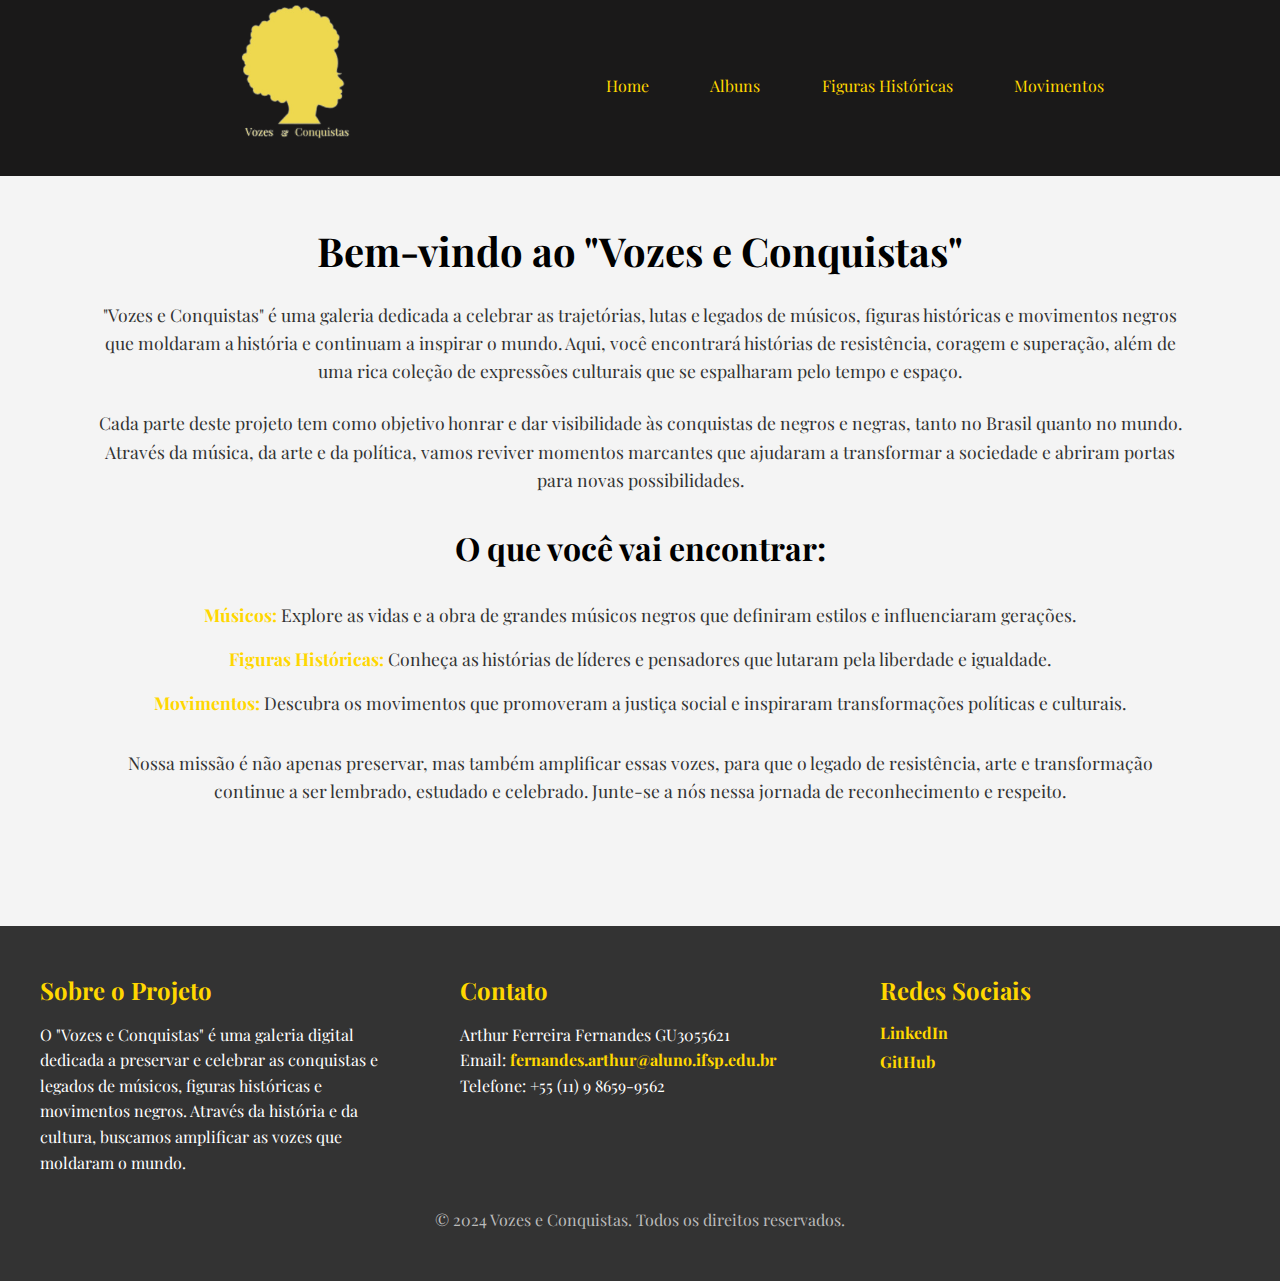
<file: index.html>
<!DOCTYPE html>
<html lang="pt-br">
<head>
    <meta charset="UTF-8">
    <meta http-equiv="X-UA-Compatible" content="IE=edge">
    <meta name="viewport" content="width=device-width, initial-scale=1.0">
    <link rel="icon" href="img/logo.png">
    <link rel="stylesheet" href="css/cabecalho.css">
    <link rel="stylesheet" href="css/home.css">
    <link rel="stylesheet" href="css/rodape.css">
    <title>Home</title>
</head>
<body>
    <header>
        <div class="cabecalho">
            <div class="logo">
                <img src="img/logo.png" alt="Logo" width="300px">
            </div>
            <div class="links" id="menu-links">
                <a href="#top">Home</a>
                <a href="albuns.html">Albuns</a>
                <a href="figuras.html">Figuras Históricas</a>
                <a href="movimentos.html">Movimentos</a>
            </div>
            <div class="menu-hamburguer" id="hamburger-menu" onclick="toggleMenu()">
                <span></span>
                <span></span>
                <span></span>
            </div>
        </div>
    </header>
    <main>
        <div class="conteudo">
            <section class="introducao">
                <h1>Bem-vindo ao "Vozes e Conquistas"</h1>
                <p>
                    "Vozes e Conquistas" é uma galeria dedicada a celebrar as trajetórias, lutas e legados de músicos, figuras históricas e movimentos negros que moldaram a história e continuam a inspirar o mundo. Aqui, você encontrará histórias de resistência, coragem e superação, além de uma rica coleção de expressões culturais que se espalharam pelo tempo e espaço.
                </p>
                <p>
                    Cada parte deste projeto tem como objetivo honrar e dar visibilidade às conquistas de negros e negras, tanto no Brasil quanto no mundo. Através da música, da arte e da política, vamos reviver momentos marcantes que ajudaram a transformar a sociedade e abriram portas para novas possibilidades.
                </p>
                <h2>O que você vai encontrar:</h2>
                <ul>
                    <li><strong>Músicos:</strong> Explore as vidas e a obra de grandes músicos negros que definiram estilos e influenciaram gerações.</li>
                    <li><strong>Figuras Históricas:</strong> Conheça as histórias de líderes e pensadores que lutaram pela liberdade e igualdade.</li>
                    <li><strong>Movimentos:</strong> Descubra os movimentos que promoveram a justiça social e inspiraram transformações políticas e culturais.</li>
                </ul>
                <p>
                    Nossa missão é não apenas preservar, mas também amplificar essas vozes, para que o legado de resistência, arte e transformação continue a ser lembrado, estudado e celebrado. Junte-se a nós nessa jornada de reconhecimento e respeito.
                </p>
            </section>
        </div>
    </main>
    <footer>
        <div class="rodape-conteudo">
            <div class="sobre">
                <h3>Sobre o Projeto</h3>
                <p>O "Vozes e Conquistas" é uma galeria digital dedicada a preservar e celebrar as conquistas e legados de músicos, figuras históricas e movimentos negros. Através da história e da cultura, buscamos amplificar as vozes que moldaram o mundo.</p>
            </div>
            <div class="contato">
                <h3>Contato</h3>
                <p>Arthur Ferreira Fernandes GU3055621</p>
                <p>Email: <a href="mailto:fernandes.arthur@aluno.ifsp.edu.br">fernandes.arthur@aluno.ifsp.edu.br</a></p>
                <p>Telefone: +55 (11) 9 8659-9562</p>
            </div>
            <div class="redes-sociais">
                <h3>Redes Sociais</h3>
                <ul>
                    <li><a href="https://www.linkedin.com/in/arthur-ferreira-02921a249/" target="_blank">LinkedIn</a></li>
                    <li><a href="https://github.com/Arthur-Ferreira-Fernades" target="_blank">GitHub</a></li>
                </ul>
            </div>
        </div>
        <div class="direitos">
            <p>&copy; 2024 Vozes e Conquistas. Todos os direitos reservados.</p>
        </div>
    </footer>
    <script src="scripts/cabecalho.js"></script>
</body>
</html>
</file>
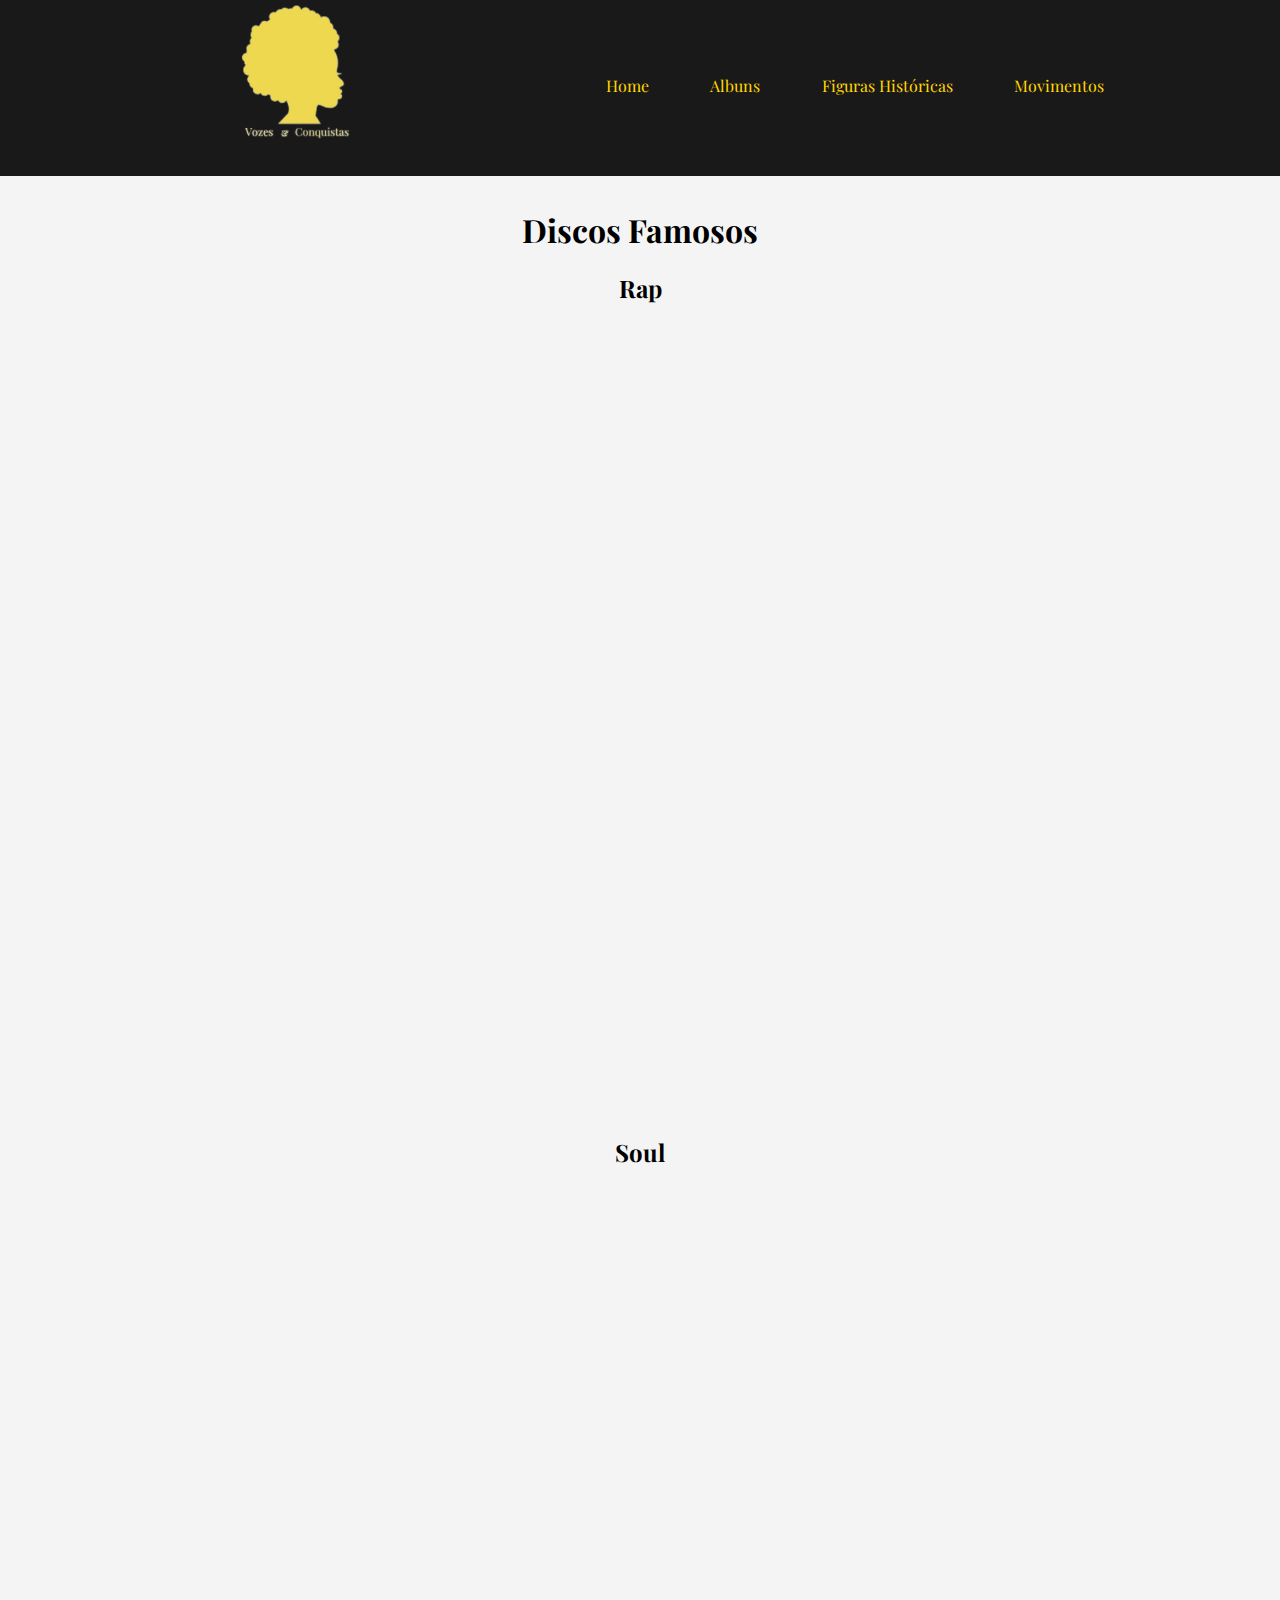
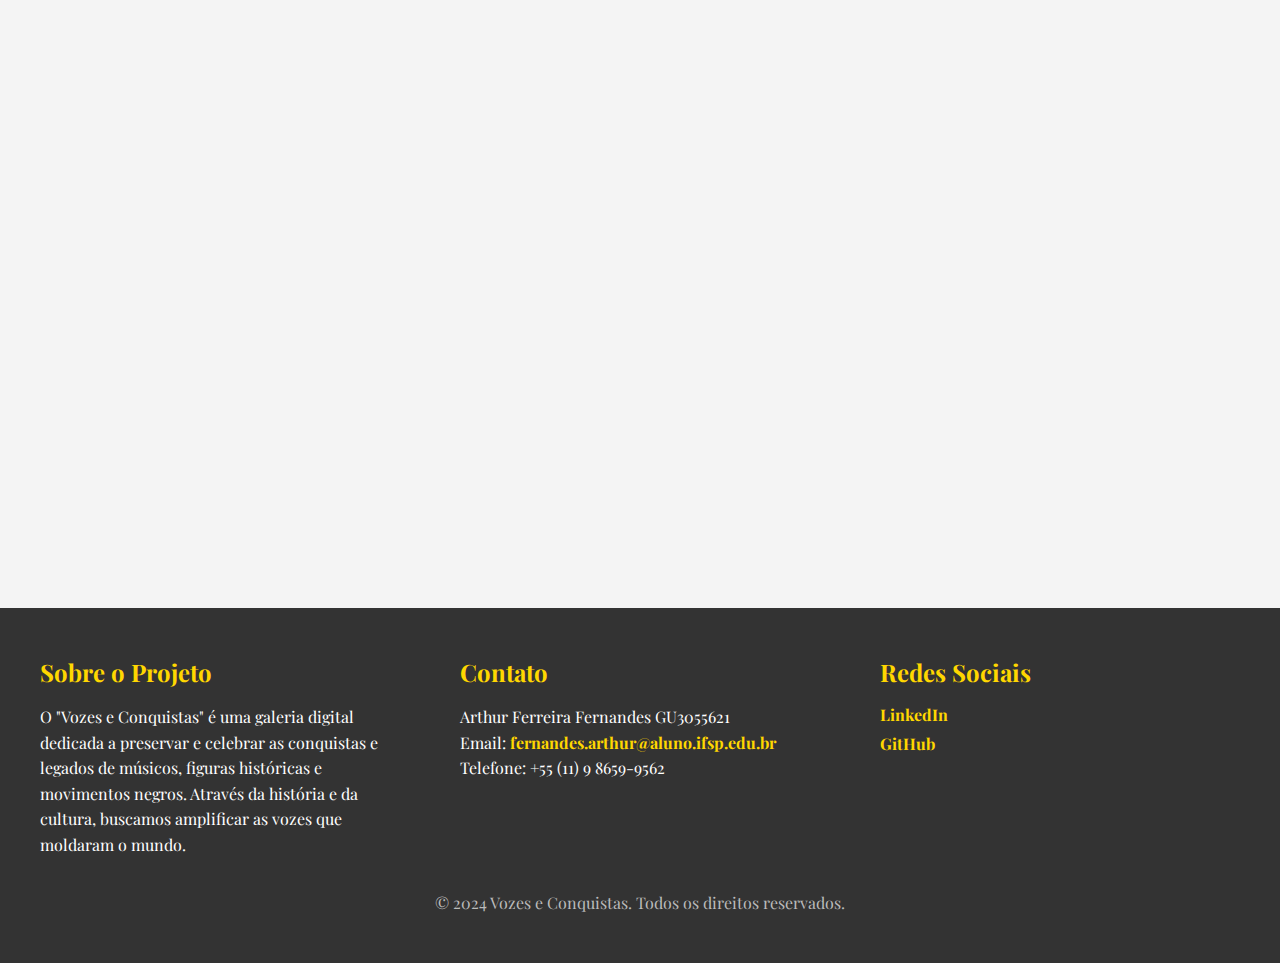
<file: albuns.html>
<!DOCTYPE html>
<html lang="pt-br">
<head>
    <meta charset="UTF-8">
    <meta http-equiv="X-UA-Compatible" content="IE=edge">
    <meta name="viewport" content="width=device-width, initial-scale=1.0">
    <link rel="icon" href="img/logo.png">
    <link rel="stylesheet" href="css/cabecalho.css">
    <link rel="stylesheet" href="css/rodape.css">
    <link rel="stylesheet" href="css/albuns.css">
    <title>Albuns</title>
</head>
<body>
    <header>
        <div class="cabecalho">
            <div class="logo">
                <img src="img/logo.png" alt="Logo" width="300px">
            </div>
            <div class="links" id="menu-links">
                <a href="index.html">Home</a>
                <a href="#top">Albuns</a>
                <a href="figuras.html">Figuras Históricas</a>
                <a href="movimentos.html">Movimentos</a>
            </div>
            <div class="menu-hamburguer" id="hamburger-menu" onclick="toggleMenu()">
                <span></span>
                <span></span>
                <span></span>
            </div>
        </div>
    </header>
    <main>
        <div class="conteudo">
            <h1>Discos Famosos</h1>
            <div class="galeria">
                <br>
                <h2>Rap</h2>
                <div class="album">
                    <iframe style="border-radius:12px" src="https://open.spotify.com/embed/album/1UzrzuOmZfBgXyS3pgKD10?utm_source=generator&theme=0" width="100%" height="352" frameBorder="0" allowfullscreen="" allow="autoplay; clipboard-write; encrypted-media; fullscreen; picture-in-picture" loading="lazy"></iframe>
                    <iframe style="border-radius:12px" src="https://open.spotify.com/embed/album/4KJARfekEfYH6zGKus6zvz?utm_source=generator&theme=0" width="100%" height="352" frameBorder="0" allowfullscreen="" allow="autoplay; clipboard-write; encrypted-media; fullscreen; picture-in-picture" loading="lazy"></iframe>
                    <iframe style="border-radius:12px" src="https://open.spotify.com/embed/album/77iFfJuIIWGZs1PJZF39m4?utm_source=generator&theme=0" width="100%" height="352" frameBorder="0" allowfullscreen="" allow="autoplay; clipboard-write; encrypted-media; fullscreen; picture-in-picture" loading="lazy"></iframe>
                </div>
                <div class="album">
                    <iframe style="border-radius:12px" src="https://open.spotify.com/embed/album/1CYfSGAq6xQNF5V8CAeP7m?utm_source=generator&theme=0" width="100%" height="352" frameBorder="0" allowfullscreen="" allow="autoplay; clipboard-write; encrypted-media; fullscreen; picture-in-picture" loading="lazy"></iframe>
                    <iframe style="border-radius:12px" src="https://open.spotify.com/embed/album/04iHzaSGrOo5MgBY7R2PbX?utm_source=generator&theme=0" width="100%" height="352" frameBorder="0" allowfullscreen="" allow="autoplay; clipboard-write; encrypted-media; fullscreen; picture-in-picture" loading="lazy"></iframe>
                    <iframe style="border-radius:12px" src="https://open.spotify.com/embed/album/4RvWGrZaBt6JnJZ1dCP9hU?utm_source=generator&theme=0" width="100%" height="352" frameBorder="0" allowfullscreen="" allow="autoplay; clipboard-write; encrypted-media; fullscreen; picture-in-picture" loading="lazy"></iframe>
                </div>
                <h2>Soul</h2>
                <div class="album">
                    <iframe style="border-radius:12px" src="https://open.spotify.com/embed/album/2v6ANhWhZBUKkg6pJJBs3B?utm_source=generator&theme=0" width="100%" height="352" frameBorder="0" allowfullscreen="" allow="autoplay; clipboard-write; encrypted-media; fullscreen; picture-in-picture" loading="lazy"></iframe>
                    <iframe style="border-radius:12px" src="https://open.spotify.com/embed/album/5WndWfzGwCkHzAbQXVkg2V?utm_source=generator&theme=0" width="100%" height="352" frameBorder="0" allowfullscreen="" allow="autoplay; clipboard-write; encrypted-media; fullscreen; picture-in-picture" loading="lazy"></iframe>
                    <iframe style="border-radius:12px" src="https://open.spotify.com/embed/album/6YUCc2RiXcEKS9ibuZxjt0?utm_source=generator&theme=0" width="100%" height="352" frameBorder="0" allowfullscreen="" allow="autoplay; clipboard-write; encrypted-media; fullscreen; picture-in-picture" loading="lazy"></iframe>
                </div>
                <div class="album">
                    <iframe style="border-radius:12px" src="https://open.spotify.com/embed/album/0B6BbyElOe4bwziJrunOTe?utm_source=generator&theme=0" width="100%" height="352" frameBorder="0" allowfullscreen="" allow="autoplay; clipboard-write; encrypted-media; fullscreen; picture-in-picture" loading="lazy"></iframe>
                    <iframe style="border-radius:12px" src="https://open.spotify.com/embed/album/3ofZeSWPHZOE5WC2tNZDez?utm_source=generator&theme=0" width="100%" height="352" frameBorder="0" allowfullscreen="" allow="autoplay; clipboard-write; encrypted-media; fullscreen; picture-in-picture" loading="lazy"></iframe>
                    <iframe style="border-radius:12px" src="https://open.spotify.com/embed/album/7ycBtnsMtyVbbwTfJwRjSP?utm_source=generator&theme=0" width="100%" height="352" frameBorder="0" allowfullscreen="" allow="autoplay; clipboard-write; encrypted-media; fullscreen; picture-in-picture" loading="lazy"></iframe>
                </div>
            </div>
        </div>
    </main>
    <footer>
        <div class="rodape-conteudo">
            <div class="sobre">
                <h3>Sobre o Projeto</h3>
                <p>O "Vozes e Conquistas" é uma galeria digital dedicada a preservar e celebrar as conquistas e legados de músicos, figuras históricas e movimentos negros. Através da história e da cultura, buscamos amplificar as vozes que moldaram o mundo.</p>
            </div>
            <div class="contato">
                <h3>Contato</h3>
                <p>Arthur Ferreira Fernandes GU3055621</p>
                <p>Email: <a href="mailto:fernandes.arthur@aluno.ifsp.edu.br">fernandes.arthur@aluno.ifsp.edu.br</a></p>
                <p>Telefone: +55 (11) 9 8659-9562</p>
            </div>
            <div class="redes-sociais">
                <h3>Redes Sociais</h3>
                <ul>
                    <li><a href="https://www.linkedin.com/in/arthur-ferreira-02921a249/" target="_blank">LinkedIn</a></li>
                    <li><a href="https://github.com/Arthur-Ferreira-Fernades" target="_blank">GitHub</a></li>
                </ul>
            </div>
        </div>
        <div class="direitos">
            <p>&copy; 2024 Vozes e Conquistas. Todos os direitos reservados.</p>
        </div>
    </footer>
    <script src="scripts/cabecalho.js"></script>
</body>
</html>
</file>
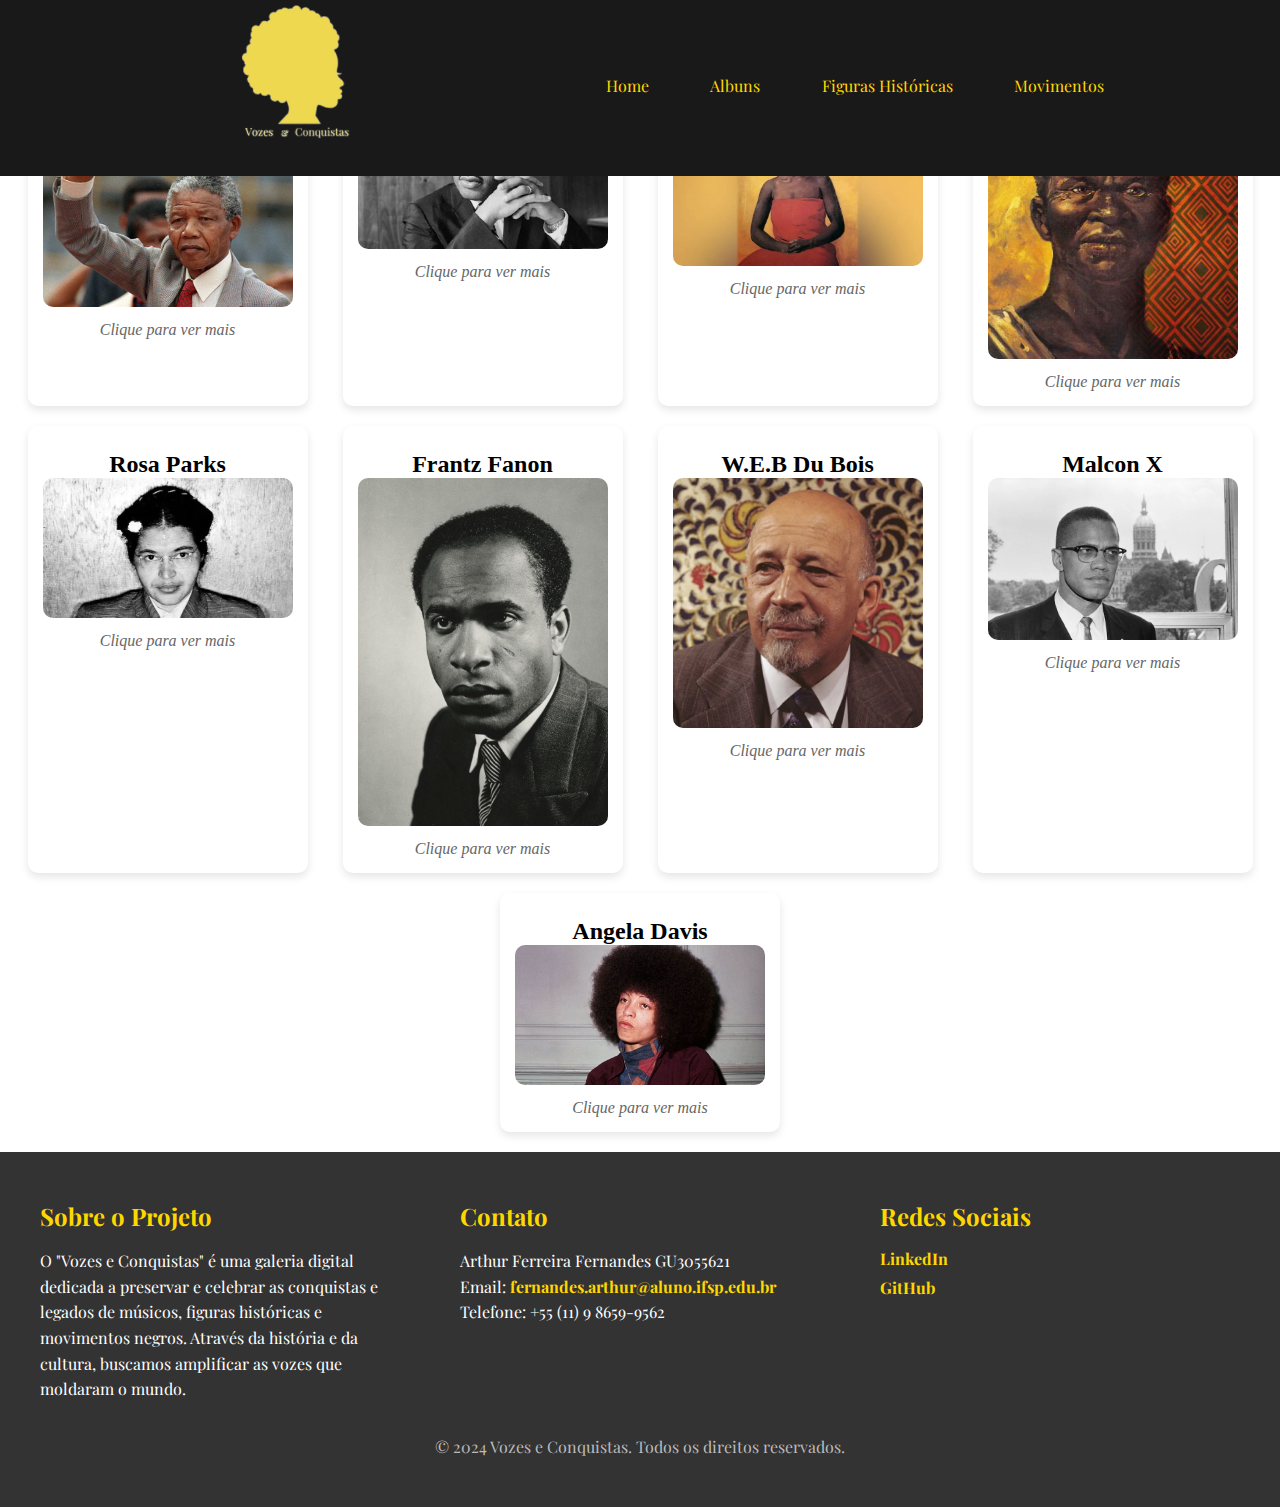
<file: figuras.html>
<!DOCTYPE html>
<html lang="pt-br">
<head>
    <meta charset="UTF-8">
    <meta http-equiv="X-UA-Compatible" content="IE=edge">
    <meta name="viewport" content="width=device-width, initial-scale=1.0">
    <link rel="icon" href="img/logo.png">
    <link rel="stylesheet" href="css/cabecalho.css">
    <link rel="stylesheet" href="css/rodape.css">
    <link rel="stylesheet" href="css/figuras.css">
    <title>Figuras Históricas</title>
</head>
<body>
    <header>
        <div class="cabecalho">
            <div class="logo">
                <img src="img/logo.png" alt="Logo" width="300px">
            </div>
            <div class="links" id="menu-links">
                <a href="index.html">Home</a>
                <a href="albuns.html">Albuns</a>
                <a href="#top">Figuras Históricas</a>
                <a href="movimentos.html">Movimentos</a>
            </div>
            <div class="menu-hamburguer" id="hamburger-menu" onclick="toggleMenu()">
                <span></span>
                <span></span>
                <span></span>
            </div>
        </div>
    </header>
    <main>
        <h1>Figuras Negras Históricas</h1>
        <section class="card-container">
            <article class="card" onclick="toggleInfo('mandela')">
                <h2>Nelson Mandela</h2>
                <img src="img/NelsonMandela.jpg" alt="Nelson Mandela">
                <p class="description" id="mandela">Clique para ver mais</p>
                <div class="info" id="info-mandela">
                    <p>
                        Nelson Mandela foi um líder sul-africano, advogado e ativista, que se tornou símbolo mundial da luta contra o apartheid e pela igualdade racial. 
                        Após passar 27 anos na prisão, Mandela se tornou o primeiro presidente negro da África do Sul e desempenhou um papel fundamental na reconciliação 
                        nacional e no combate às desigualdades raciais. Seu compromisso com a justiça e a paz lhe garantiu o Prêmio Nobel da Paz em 1993.
                    </p>
                </div>
            </article>

            <article class="card" onclick="toggleInfo('MartinLutherKingJr')">
                <h2>Martin Luther King Jr</h2>
                <img src="img/MartinLutherKingJr.webp" alt="Martin Luther King Jr">
                <p class="description" id="MartinLutherKingJr">Clique para ver mais</p>
                <div class="info" id="info-MartinLutherKingJr">
                    <p>
                        Martin Luther King Jr. foi um pastor e ativista americano que se tornou um dos líderes mais emblemáticos do movimento pelos direitos civis nos Estados Unidos. 
                        Famoso por sua filosofia de não-violência, King lutou contra a segregação racial e a injustiça social, utilizando a desobediência civil pacífica como ferramenta
                        de resistência. Seu famoso discurso "I Have a Dream" é um marco na história dos direitos humanos.
                    </p>
                </div>
            </article>

            <article class="card" onclick="toggleInfo('TerezaDeBenguela')">
                <h2>Tereza de Benguela</h2>
                <img src="img/TerezaDeBenguela.webp" alt="Tereza de Benguela">
                <p class="description" id="TerezaDeBenguela">Clique para ver mais</p>
                <div class="info" id="info-TerezaDeBenguela">
                    <p>
                        Tereza de Benguela foi uma líder quilombola do século XVIII, reconhecida por sua luta contra a opressão e exploração dos negros escravizados no Brasil.
                        À frente do Quilombo do Piolho, em Mato Grosso, ela foi uma figura de resistência, organizando e defendendo sua comunidade contra as forças coloniais. 
                        Tereza se tornou um símbolo da luta contra a escravidão e da valorização da cultura negra.
                    </p>
                </div>
            </article>

            <article class="card" onclick="toggleInfo('ZumbiDosPalmares')">
                <h2>Zumbi dos Palmares</h2>
                <img src="img/ZumbiDosPalmares.jpeg" alt="Zumbi dos Palmares">
                <p class="description" id="ZumbiDosPalmares">Clique para ver mais</p>
                <div class="info" id="info-ZumbiDosPalmares">
                    <p>
                        Zumbi dos Palmares foi o último líder do Quilombo dos Palmares, uma das maiores comunidades de resistência à escravidão no Brasil. Em um período de grande opressão,
                        Zumbi se destacou por sua coragem e inteligência na luta pela liberdade dos negros escravizados. Sua morte, em 1695, tornou-se um símbolo da resistência negra e
                        ele é celebrado como um herói nacional, especialmente no Dia da Consciência Negra.
                    </p>
                </div>
            </article>

            <article class="card" onclick="toggleInfo('RosaParks')">
                <h2>Rosa Parks</h2>
                <img src="img/RosaParks.webp" alt="Rosa Parks">
                <p class="description" id="RosaParks">Clique para ver mais</p>
                <div class="info" id="info-RosaParks">
                    <p>
                        Rosa Parks foi uma ativista dos direitos civis americana que ficou mundialmente conhecida por sua recusa em ceder seu assento a um branco em um ônibus segregado 
                        de Montgomery, Alabama, em 1955. Seu ato de resistência desencadeou o boicote aos ônibus e ajudou a galvanizar o movimento pelos direitos civis nos Estados Unidos,
                        tornando-se um ícone da luta contra a segregação racial e pela igualdade de direitos.
                    </p>
                </div>
            </article>

            <article class="card" onclick="toggleInfo('FrantzFanon')">
                <h2>Frantz Fanon</h2>
                <img src="img/FrantzFanon.jpg" alt="Frantz Fanon">
                <p class="description" id="FrantzFanon">Clique para ver mais</p>
                <div class="info" id="info-FrantzFanon">
                    <p>
                        Frantz Fanon foi um psiquiatra, filósofo e escritor francês nascido na Martinica, que se tornou um pensador fundamental nas discussões sobre colonialismo, racismo 
                        e luta pela libertação. Suas obras, como "Os Condenados da Terra", influenciaram movimentos de descolonização e a luta contra as opressões raciais. Fanon tratou
                        da psicologia da opressão e do impacto psicológico da colonização nas populações negras e outras minorias.
                    </p>
                </div>
            </article>

            <article class="card" onclick="toggleInfo('W.E.BDuBois')">
                <h2>W.E.B Du Bois</h2>
                <img src="img/W.E.BDuBois.webp" alt="W.E.B Du Bois">
                <p class="description" id="W.E.BDuBois">Clique para ver mais</p>
                <div class="info" id="info-W.E.BDuBois">
                    <p>
                        W.E.B. Du Bois foi um sociólogo, historiador e ativista dos direitos civis afro-americano, reconhecido como um dos fundadores da NAACP 
                        (Associação Nacional para o Progresso das Pessoas de Cor). Ele foi um dos primeiros intelectuais a chamar a atenção para a importância 
                        da educação e da cultura na luta pela liberdade dos negros, e também defendeu a valorização do legado africano. Du Bois foi um defensor 
                        incansável da igualdade racial e da justiça social.
                    </p>
                </div>
            </article>

            <article class="card" onclick="toggleInfo('MalconX')">
                <h2>Malcon X</h2>
                <img src="img/MalconX.png" alt="Malcon X">
                <p class="description" id="MalconX">Clique para ver mais</p>
                <div class="info" id="info-MalconX">
                    <p>
                        Malcolm X foi um ativista e líder afro-americano que se tornou uma das figuras mais influentes na luta pelos direitos civis nos Estados Unidos.
                        Inicialmente, membro da nação muçulmana, suas ideias evoluíram para um discurso mais radical contra a opressão e a violência racial. 
                        Com seu discurso potente e sua luta por direitos iguais, Malcolm X se tornou um símbolo da resistência negra, influenciando gerações de ativistas
                        ao redor do mundo.
                    </p>
                </div>
            </article>

            <article class="card" onclick="toggleInfo('AngelaDavis')">
                <h2>Angela Davis</h2>
                <img src="img/AngelaDavis.jpg" alt="Angela Davis">
                <p class="description" id="AngelaDavis">Clique para ver mais</p>
                <div class="info" id="info-AngelaDavis">
                    <p>
                        Angela Davis é uma filósofa, ativista e professora americana conhecida por sua luta contra o racismo, o sexismo e a opressão dos pobres. 
                        Durante a década de 1960 e 1970, ela se envolveu ativamente no movimento pelos direitos civis e foi uma defensora dos direitos dos prisioneiros e da justiça social.
                        Foi injustamente acusada de envolvimento em um sequestro e assassinato, mas sua luta pela liberdade a transformou em um ícone global de resistência.
                    </p>
                </div>
            </article>
        </section>
    </main>

    <footer>
        <div class="rodape-conteudo">
            <div class="sobre">
                <h3>Sobre o Projeto</h3>
                <p>O "Vozes e Conquistas" é uma galeria digital dedicada a preservar e celebrar as conquistas e legados de músicos, figuras históricas e movimentos negros. Através da história e da cultura, buscamos amplificar as vozes que moldaram o mundo.</p>
            </div>
            <div class="contato">
                <h3>Contato</h3>
                <p>Arthur Ferreira Fernandes GU3055621</p>
                <p>Email: <a href="mailto:fernandes.arthur@aluno.ifsp.edu.br">fernandes.arthur@aluno.ifsp.edu.br</a></p>
                <p>Telefone: +55 (11) 9 8659-9562</p>
            </div>
            <div class="redes-sociais">
                <h3>Redes Sociais</h3>
                <ul>
                    <li><a href="https://www.linkedin.com/in/arthur-ferreira-02921a249/" target="_blank">LinkedIn</a></li>
                    <li><a href="https://github.com/Arthur-Ferreira-Fernades" target="_blank">GitHub</a></li>
                </ul>
            </div>
        </div>
        <div class="direitos">
            <p>&copy; 2024 Vozes e Conquistas. Todos os direitos reservados.</p>
        </div>
    </footer>
    <script src="scripts/cabecalho.js"></script>
    <script src="scripts/figuras.js"></script>
</body>
</html>
</file>
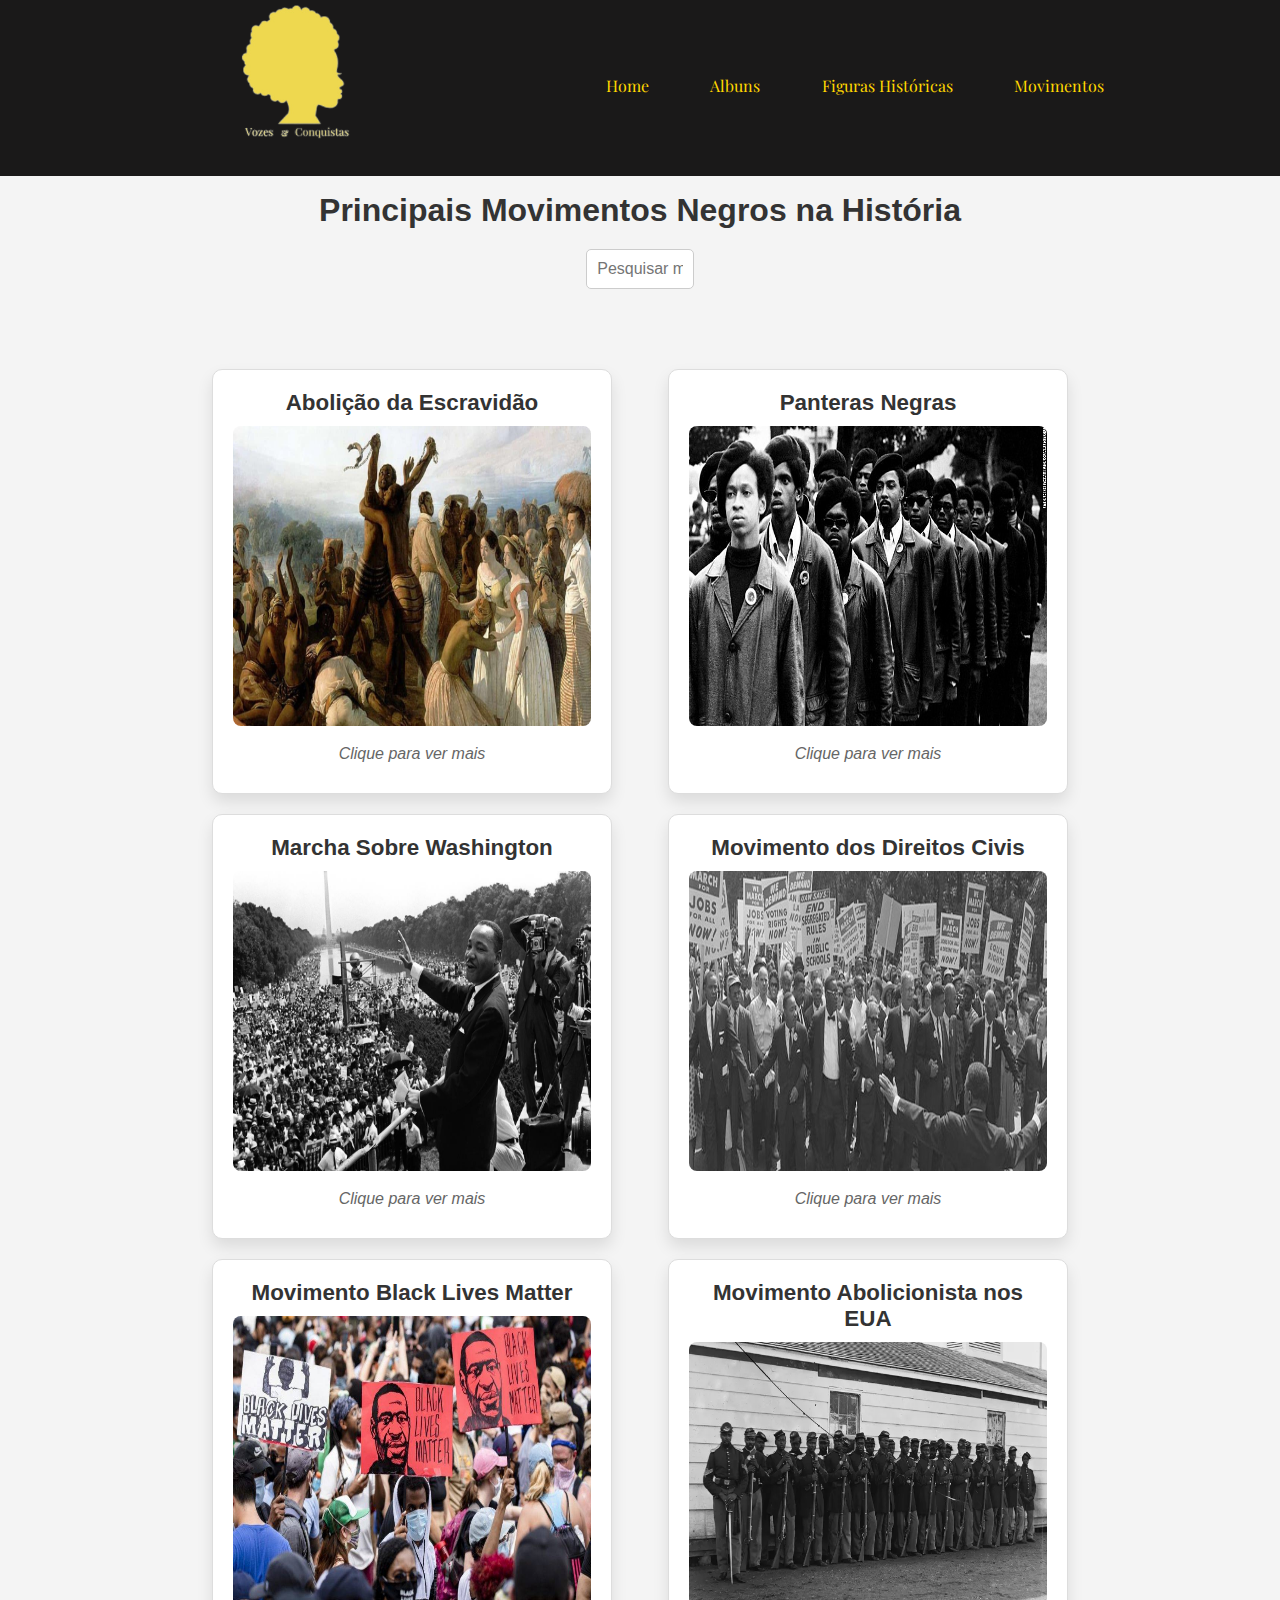
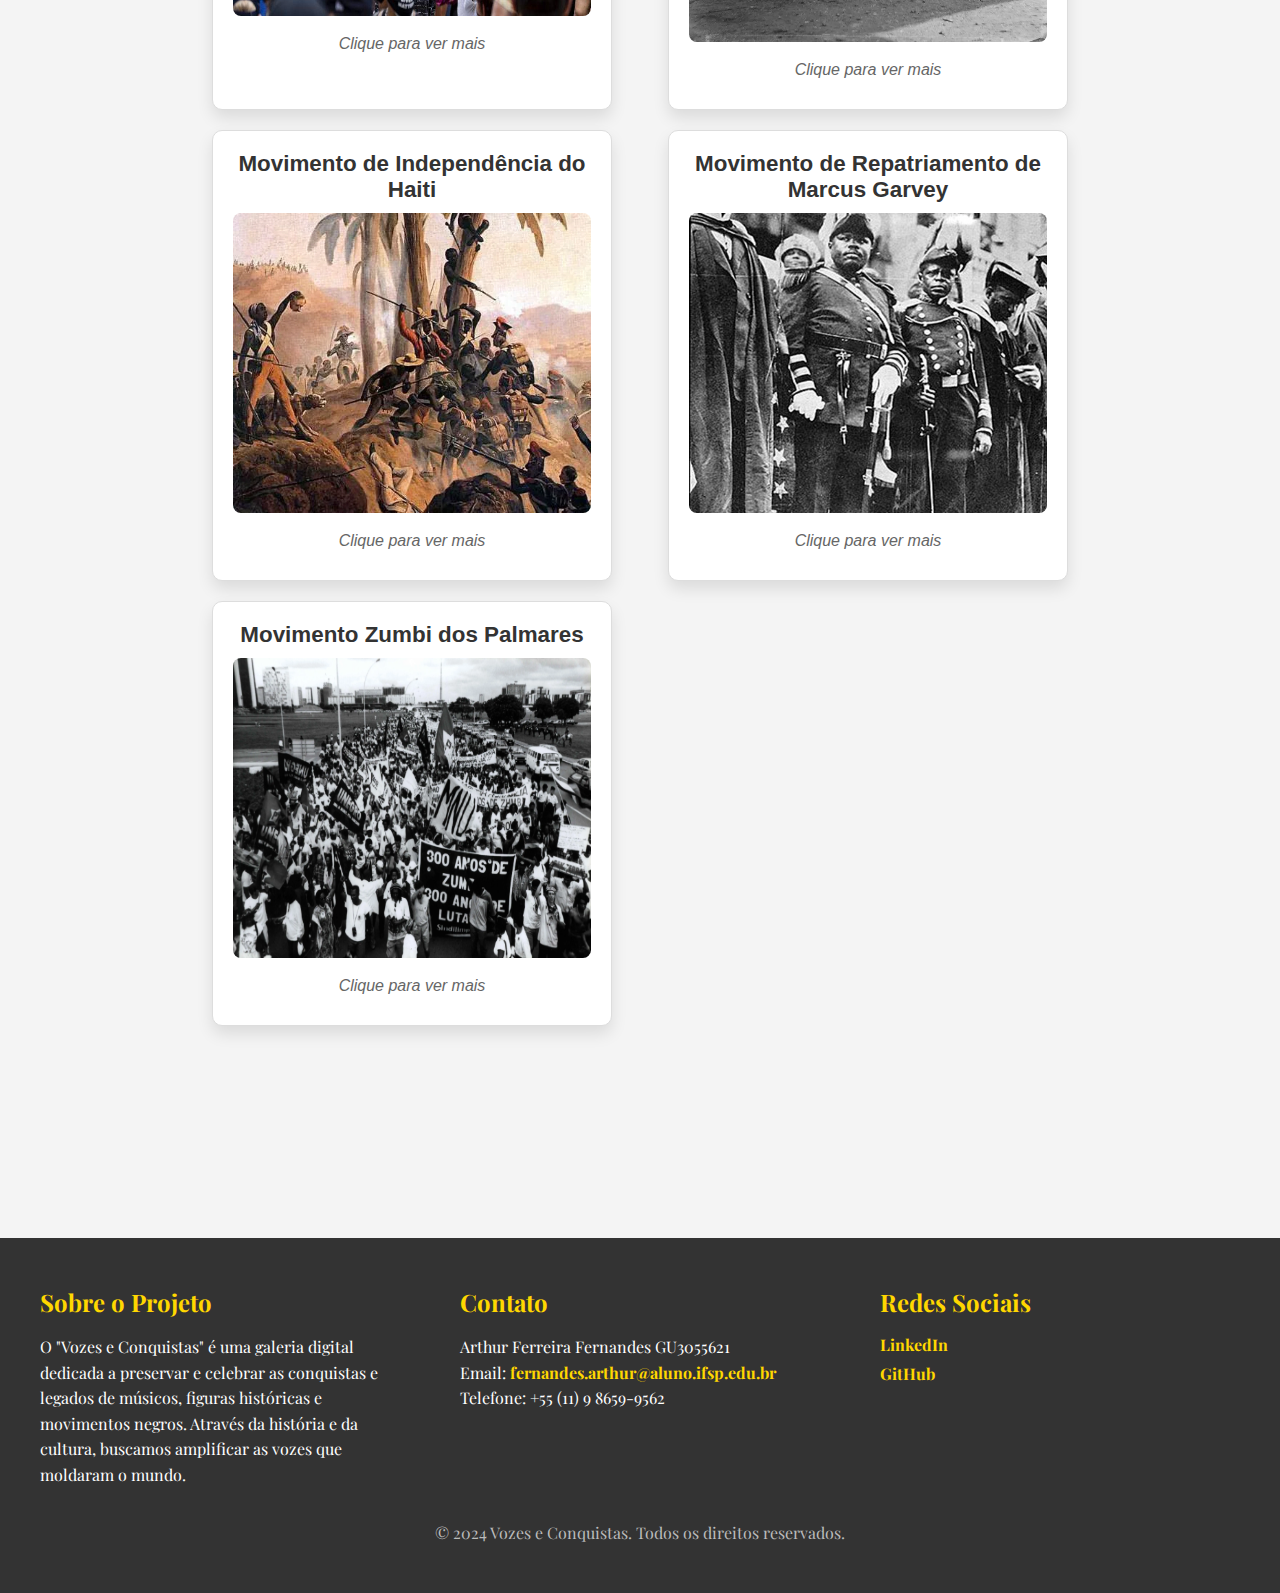
<file: movimentos.html>
<!DOCTYPE html>
<html lang="pt-br">
<head>
    <meta charset="UTF-8">
    <meta http-equiv="X-UA-Compatible" content="IE=edge">
    <meta name="viewport" content="width=device-width, initial-scale=1.0">
    <link rel="icon" href="img/logo.png">
    <link rel="stylesheet" href="css/cabecalho.css">
    <link rel="stylesheet" href="css/rodape.css">
    <link rel="stylesheet" href="css/movimentos.css">
    <title>Movimentos Negros Históricos</title>
</head>
<body>
    <header>
        <div class="cabecalho">
            <div class="logo">
                <img src="img/logo.png" alt="Logo" width="300px">
            </div>
            <div class="links" id="menu-links">
                <a href="index.html">Home</a>
                <a href="albuns.html">Albuns</a>
                <a href="figuras.html">Figuras Históricas</a>
                <a href="#top">Movimentos</a>
            </div>
            <div class="menu-hamburguer" id="hamburger-menu" onclick="toggleMenu()">
                <span></span>
                <span></span>
                <span></span>
            </div>
        </div>
    </header>
    <main>
        <h1>Principais Movimentos Negros na História</h1>
        <div class="search-container">
            <input type="text" id="search" placeholder="Pesquisar movimentos..." onkeyup="searchMovements()">
        </div>

        <section class="card-container" id="card-container">
            <div class="card" id="card-abolicao" onclick="toggleInfo('abolicao')">
                <h2>Abolição da Escravidão</h2>
                <img src="img/AbolicaoEscravatura.jpg" alt="Abolição da Escravidão" width="300px">
                <p class="description" id="abolicao">Clique para ver mais</p>
                <div class="info" id="info-abolicao" style="display: none;">
                    <p>A Abolição da Escravidão no Brasil foi conquistada com a assinatura da Lei Áurea, em 1888. Esse movimento foi um marco para a liberdade dos negros no Brasil, embora a desigualdade tenha persistido por muito tempo após a abolição.</p>
                </div>
            </div>

            <div class="card" id="card-panteraNegra" onclick="toggleInfo('panteraNegra')">
                <h2>Panteras Negras</h2>
                <img src="img/PanterasNegras.jpg" alt="Panteras Negras" width="300px">
                <p class="description" id="panteraNegra">Clique para ver mais</p>
                <div class="info" id="info-panteraNegra" style="display: none;">
                    <p>O Partido dos Panteras Negras, fundado em 1966, foi um movimento radical de direitos civis nos Estados Unidos, focado na autodefesa, justiça e combate à brutalidade policial contra negros.</p>
                </div>
            </div>

            <div class="card" id="card-marcha" onclick="toggleInfo('marche')">
                <h2>Marcha Sobre Washington</h2>
                <img src="img/MarchaSobreWashington.jpg" alt="Marcha Sobre Washington" width="300px">
                <p class="description" id="marche">Clique para ver mais</p>
                <div class="info" id="info-marche" style="display: none;">
                    <p>A Marcha sobre Washington, em 1963, foi uma das maiores manifestações pelos direitos civis nos Estados Unidos. Foi o palco para o famoso discurso de Martin Luther King Jr. "I Have a Dream".</p>
                </div>
            </div>

            <div class="card" id="card-movimento4" onclick="toggleInfo('movimento4')">
                <h2>Movimento dos Direitos Civis</h2>
                <img src="img/MovimentoDosDireitosCivis.jpg" alt="Movimento dos Direitos Civis" width="300px">
                <p class="description" id="movimento4">Clique para ver mais</p>
                <div class="info" id="info-movimento4" style="display: none;">
                    <p>O Movimento dos Direitos Civis, nos EUA, foi uma série de protestos, manifestações e ações jurídicas que visavam acabar com a segregação racial e garantir os direitos iguais para os negros.</p>
                </div>
            </div>

            <div class="card" id="card-movimento5" onclick="toggleInfo('movimento5')">
                <h2>Movimento Black Lives Matter</h2>
                <img src="img/MovimentoBlackLivesMatter.jpg" alt="Black Lives Matter" width="300px">
                <p class="description" id="movimento5">Clique para ver mais</p>
                <div class="info" id="info-movimento5" style="display: none;">
                    <p>O Black Lives Matter é um movimento internacional fundado em 2013, com o objetivo de combater a violência policial e a discriminação racial contra os negros, especialmente nos Estados Unidos.</p>
                </div>
            </div>

            <div class="card" id="card-movimento6" onclick="toggleInfo('movimento6')">
                <h2>Movimento Abolicionista nos EUA</h2>
                <img src="img/MovimentoAbolicionistaNosEUA.webp" alt="Movimento Abolicionista nos EUA" width="300px">
                <p class="description" id="movimento6">Clique para ver mais</p>
                <div class="info" id="info-movimento6" style="display: none;">
                    <p>O movimento abolicionista nos EUA foi uma luta crescente durante os séculos XVIII e XIX, onde ativistas como Harriet Tubman e Frederick Douglass lutaram pela liberdade dos escravizados.</p>
                </div>
            </div>

            <div class="card" id="card-movimento7" onclick="toggleInfo('movimento7')">
                <h2>Movimento de Independência do Haiti</h2>
                <img src="img/MovimentoDeIndependênciaDoHaiti.png" alt="Movimento de Independência do Haiti" width="300px">
                <p class="description" id="movimento7">Clique para ver mais</p>
                <div class="info" id="info-movimento7" style="display: none;">
                    <p>A Revolução Haitiana, que ocorreu entre 1791 e 1804, foi a primeira revolta bem-sucedida de escravizados, resultando na independência do Haiti e na abolição da escravidão no país.</p>
                </div>
            </div>

            <div class="card" id="card-movimento8" onclick="toggleInfo('movimento8')">
                <h2>Movimento de Repatriamento de Marcus Garvey</h2>
                <img src="img/MovimentoDeRepatriamentoDeMarcusGarvey.webp" alt="Marcus Garvey" width="300px">
                <p class="description" id="movimento8">Clique para ver mais</p>
                <div class="info" id="info-movimento8" style="display: none;">
                    <p>Marcus Garvey foi um líder político e ativista jamaicano que fundou o movimento Pan-Africanista Universal Negro Improvement Association (UNIA), que defendia o retorno dos negros à África e o fortalecimento das comunidades negras em todo o mundo.</p>
                </div>
            </div>

            <div class="card" id="card-zumbi" onclick="toggleInfo('zumbi')">
                <h2>Movimento Zumbi dos Palmares</h2>
                <img src="img/MovimentoZumbiDosPalmares.webp" alt="Movimento Zumbi dos Palmares" width="300px">
                <p class="description" id="zumbi">Clique para ver mais</p>
                <div class="info" id="info-zumbi" style="display: none;">
                    <p>O Quilombo dos Palmares foi o maior quilombo do Brasil e um símbolo de resistência dos negros à escravidão. Zumbi foi seu líder mais famoso e é um ícone da luta pela liberdade no Brasil.</p>
                </div>
            </div>

        </section>
    </main>

    <footer>
        <div class="rodape-conteudo">
            <div class="sobre">
                <h3>Sobre o Projeto</h3>
                <p>O "Vozes e Conquistas" é uma galeria digital dedicada a preservar e celebrar as conquistas e legados de músicos, figuras históricas e movimentos negros. Através da história e da cultura, buscamos amplificar as vozes que moldaram o mundo.</p>
            </div>
            <div class="contato">
                <h3>Contato</h3>
                <p>Arthur Ferreira Fernandes GU3055621</p>
                <p>Email: <a href="mailto:fernandes.arthur@aluno.ifsp.edu.br">fernandes.arthur@aluno.ifsp.edu.br</a></p>
                <p>Telefone: +55 (11) 9 8659-9562</p>
            </div>
            <div class="redes-sociais">
                <h3>Redes Sociais</h3>
                <ul>
                    <li><a href="https://www.linkedin.com/in/arthur-ferreira-02921a249/" target="_blank">LinkedIn</a></li>
                    <li><a href="https://github.com/Arthur-Ferreira-Fernades" target="_blank">GitHub</a></li>
                </ul>
            </div>
        </div>
        <div class="direitos">
            <p>&copy; 2024 Vozes e Conquistas. Todos os direitos reservados.</p>
        </div>
    </footer>
    <script src="scripts/cabecalho.js"></script>
    <script src="scripts/movimentos.js"></script>
</body>
</html>
</file>
<file: css/cabecalho.css>
@import url('https://fonts.googleapis.com/css2?family=Playfair+Display:ital,wght@0,400..900;1,400..900&display=swap');

* {
    padding: 0;
    margin: 0;
    scroll-behavior: smooth;

}

header {
    width: 100%;
    height: auto;
    position: fixed;
    max-width: 100%;
    top: 0;
    left: 0;
    right: 0;
    z-index: 1000; 
}

.cabecalho {
    background-color: rgb(26, 25, 25);
    height: 1rem;
    display: flex;
    justify-content: space-around;
    align-items: center;
    padding: 5rem;
}

.links {
    width: 50%;
    display: flex;
    align-items: center;
    justify-content: space-around;
}

.links a {
    text-decoration: none;
    color: #ffd700;
    font-family: "Playfair Display", serif;
    font-size: medium;
    position: relative;
    padding-bottom: 5px;
}

.links a::after {
    content: '';
    position: absolute;
    width: 100%;
    height: 2px;
    background-color: #ffd700;
    bottom: 0;
    left: 0;
    transform: scaleX(0);
    transform-origin: bottom right;
    transition: transform 0.3s ease-in-out;
}

.links a:hover::after {
    transform: scaleX(1);
    transform-origin: bottom left;
}

.menu-hamburguer {
    display: none;
    flex-direction: column;
    gap: 4px;
    cursor: pointer;
    width: 30px;
    height: 30px;
}

.menu-hamburguer span {
    background-color: #ffd700;
    width: 30px;
    height: 4px;
    border-radius: 4px;
}

@media (max-width: 768px) {

    #menu-links {
        margin: 7rem 0 0 0;
    }

    .links {
        display: none;
        width: 100%;
        background-color: rgb(26, 25, 25);
        position: absolute;
        top: 4rem;
        left: 0;
        padding: 1rem;
        flex-direction: column;
        align-items: center;
        gap: 1rem;
    }

    .links a {
        font-size: 1.2rem;
        padding: 1rem 0;
    }

    .menu-hamburguer {
        display: flex;
    }

    .links.active {
        display: flex;
    }
}
</file>
<file: css/home.css>
.conteudo {
    max-width: 1100px;
    margin: 0 auto;
    padding: 3rem;
    font-family: 'Playfair Display', serif;
    color: #333;
    background-color: #f4f4f4;
}

body {
    background-color: #f4f4f4;
}

main {
    padding: 11rem 3rem 3rem;
}

.introducao {
    text-align: center;
}

.introducao h1 {
    font-size: 2.5rem;
    color: black;
    margin-bottom: 1.5rem;
}

.introducao p {
    font-size: 1.1rem;
    line-height: 1.6;
    margin-bottom: 1.5rem;
}

.introducao h2 {
    font-size: 2rem;
    margin: 2rem 0;
    color: black;
}

.introducao ul {
    list-style-type: none;
    padding-left: 0;
    margin-bottom: 2rem;
}

.introducao li {
    font-size: 1.1rem;
    line-height: 1.6;
    margin-bottom: 1rem;
}

.introducao strong {
    color: #ffd700;
}

@media (max-width: 768px) {
    .conteudo {
        padding: 2rem;
    }

    .introducao h1 {
        font-size: 2rem; 
    }

    .introducao h2 {
        font-size: 1.8rem; 
    }

    .introducao p {
        font-size: 1rem; 
    }

    .introducao ul {
        padding-left: 1rem;
    }
    .introducao li {
        font-size: 1rem;
    }
}
</file>
<file: css/rodape.css>
footer {
    background-color: #333;
    color: #fff;
    padding: 3rem 0;
    font-family: 'Playfair Display', serif;
}

.rodape-conteudo {
    display: flex;
    justify-content: space-between;
    padding: 0 2rem;
    max-width: 1200px;
    margin: 0 auto;
}

.rodape-conteudo > div {
    width: 30%;
}

footer h3 {
    font-size: 1.5rem;
    margin-bottom: 1rem;
    color: #ffd700;
}

footer p {
    font-size: 1rem;
    line-height: 1.6;
}

footer a {
    text-decoration: none;
    color: #ffd700;
    font-weight: bold;
}

footer a:hover {
    text-decoration: underline;
}

footer .redes-sociais ul {
    list-style: none;
    padding: 0;
}

footer .redes-sociais li {
    margin-bottom: 0.5rem;
}

footer .direitos {
    text-align: center;
    margin-top: 2rem;
    font-size: 0.9rem;
}

footer .direitos p {
    color: #bbb;
}

@media (max-width: 768px) {
    .rodape-conteudo {
        flex-direction: column;
        align-items: center;
        padding: 1rem;
    }

    .rodape-conteudo > div {
        width: 100%;
        margin-bottom: 1rem;
    }

    footer h3 {
        font-size: 1.2rem;
    }

    footer p {
        font-size: 0.9rem;
    }

    footer .direitos p {
        font-size: 0.8rem;
    }
}
</file>
<file: css/albuns.css>
.conteudo {
    padding: 1rem;
    display: flex;
    flex-direction: column;
    justify-content: center;
    align-items: center;
}

body {
    background-color: #f4f4f4;
}

main {
    padding: 12rem 1rem;
}

h1, h2 {
    font-family: "Playfair Display", serif;
}

.galeria {
    display: flex;
    flex-direction: column;
    justify-content: center;
    align-items: center;
    font-family: 'Playfair Display', serif;
}

.album {
    display: flex;
    flex-direction: row;
    margin: 1rem;
    justify-content: space-between;
    align-items: center;
}

.album iframe {
    margin: 1rem;
    width: 500px;
}

@media (max-width: 768px) {
    .conteudo {
        padding: 2rem;
    }

    main {
        padding: 5rem 1rem;
    }

    h1 {
        font-size: 2rem;
    }

    h2 {
        padding: 1rem;
        font-size: 1.5rem;
    }

    .galeria {
        padding: 0 1rem;
    }

    .album {
        flex-direction: column;
        width: 100%;
    }

    .album iframe {
        width: 100%;
        max-width: 400px; 
    }
}

@media (max-width: 480px) {
    h1 {
        font-size: 1.8rem;
    }

    h2 {
        padding: 1rem;
        font-size: 1.3rem;
    }

    .album iframe {
        width: 100%;
        max-width: 300px;
    }
}
</file>
<file: css/figuras.css>
section.card-container {
    display: flex;
    justify-content: space-around;
    flex-wrap: wrap;
    padding: 20px;
    gap: 20px;
}

.card {
    background-color: white;
    border-radius: 10px;
    box-shadow: 0 4px 8px rgba(0,0,0,0.1);
    width: 250px;
    text-align: center;
    padding: 15px;
    cursor: pointer;
    transition: transform 0.3s;
}

.card:hover {
    transform: scale(1.05);
}

.card img {
    width: 100%;
    height: auto;
    border-radius: 10px;
}

h2 {
    margin: 10px 0 0 0;
    font-size: 1.5rem;
}

.description {
    margin: 10px 0 0 0;
    font-style: italic;
    color: #666;
}

.info {
    display: none;
    margin: 10px 0 0 0;
    font-size: 1em;
    color: #444;
}
</file>
<file: css/movimentos.css>
body {
    font-family: Arial, sans-serif;
    background-color: #f4f4f4;
    color: #333;
}

main {
    display: flex;
    flex-direction: column;
    justify-content: center;
    align-items: center;
    padding: 12rem;
}

.card-container {
    display: flex;
    justify-content: space-between;
    flex-wrap: wrap;
    gap: 20px;
    margin-top: 40px;
    padding: 20px;
}

.card {
    background-color: white;
    border-radius: 10px;
    box-shadow: 0 8px 16px rgba(0, 0, 0, 0.1);
    width: 400px;
    text-align: center;
    padding: 20px;
    cursor: pointer;
    transition: transform 0.3s ease, box-shadow 0.3s ease;
    border: 1px solid #ddd;
    box-sizing: border-box;
}

.card:hover {
    transform: translateY(-10px);
    box-shadow: 0 12px 24px rgba(0, 0, 0, 0.15);
}

.card img {
    width: 100%;
    height: 300px;
    border-radius: 8px;
    margin-bottom: 15px;
}

.card h2 {
    font-size: 1.4rem;
    font-weight: 600;
    margin-bottom: 10px;
}

.card .description {
    font-size: 1rem;
    color: #666;
    margin-bottom: 10px;
    font-style: italic;
}

.card .info {
    display: none;
    font-size: 1rem;
    color: #444;
    font-weight: 500;
    margin-top: 15px;
}

.search-container {
    text-align: center;
    margin: 20px 0;
    width: 15%;
}

#search {
    width: 80%;
    max-width: 400px;
    padding: 10px;
    font-size: 1rem;
    border-radius: 5px;
    border: 1px solid #ccc;
    outline: none;
    box-sizing: border-box;
}

#search:focus {
    border-color: #333;
}

@media (max-width: 768px) {

    h1 {
        margin: 7rem 0 0 0;
    }

    main {
        padding: 5rem 1rem;
    }

    .card-container {
        justify-content: center;
        padding: 0 10px;
    }

    .card {
        width: 100%;
        max-width: 350px;
        margin-bottom: 20px;
    }

    .search-container {
        width: 80%;
        margin: 20px auto;
    }

    #search {
        width: 100%;
    }
}

@media (max-width: 480px) {
    .card h2 {
        font-size: 1.2rem;
    }

    .card .description {
        font-size: 0.9rem;
    }

    .card {
        width: 100%;
        margin: 10px auto;
    }

    .search-container {
        width: 90%;
    }

    #search {
        font-size: 0.9rem;
        padding: 8px;
    }
}
</file>
